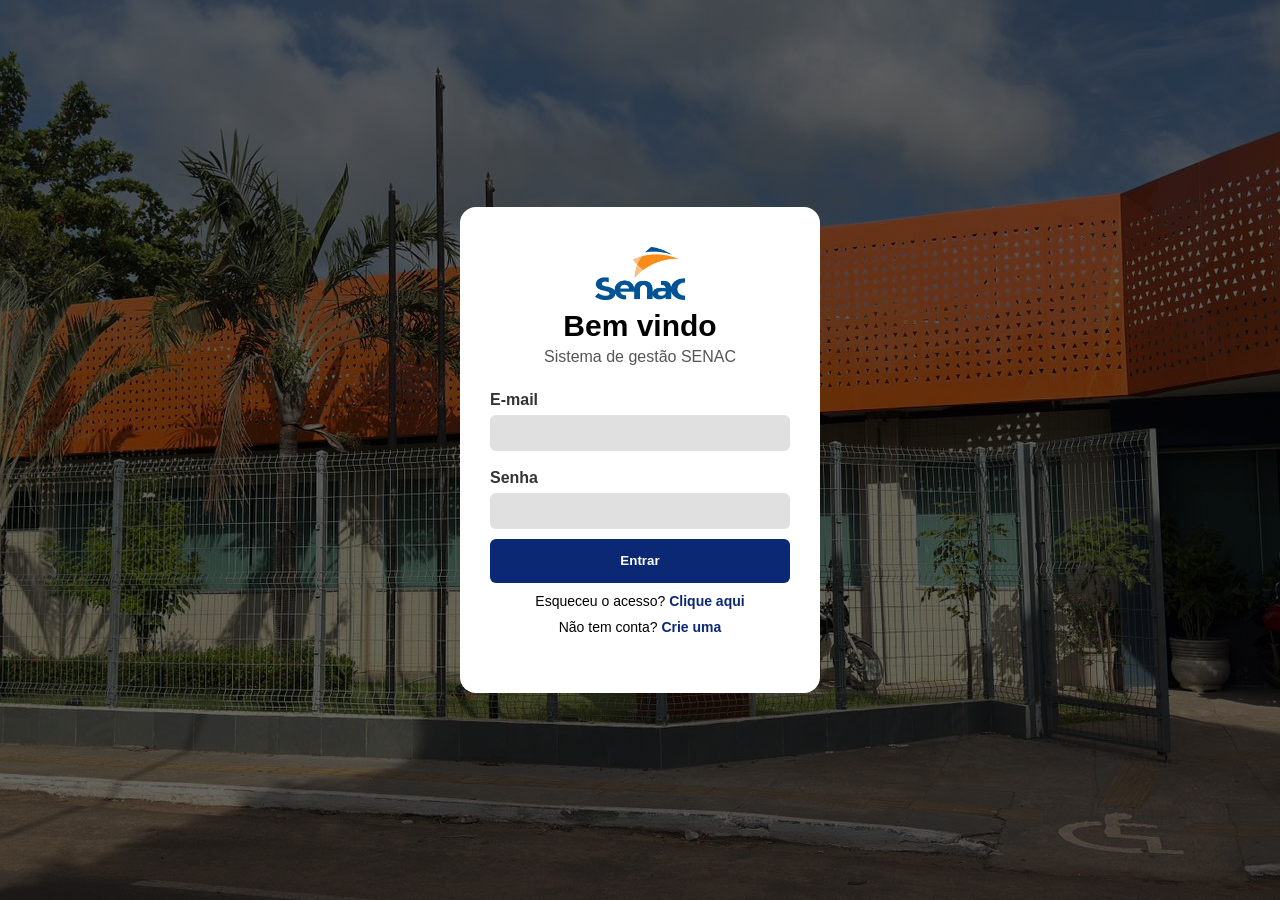
<file: index.html>
<!DOCTYPE html>
<html lang="pt-br">
<head>
    <meta charset="UTF-8">
    <meta name="viewport" content="width=device-width, initial-scale=1.0">
    <link rel="stylesheet" href="/Frontend/CSS/padrao.css">
    <link rel="stylesheet" href="/Frontend/CSS/index.css">
    <title>Login - MSS</title>
</head>
<body>
    <div class="container">
        <div class="boxLogin">
            <div class="headerLogin">
                <img src="/Frontend/IMG/Senac_logo.svg.png" alt="">
                <h1>Bem vindo</h1>
                <h3>Sistema de gestão SENAC</h3>    
            </div>         

            <div class="conjunto">
                <form action="/Frontend/PHP/login.php" method="POST">

                    <div class="boxContent">
                        <h4>E-mail</h4>
                        <input type="email" name="email" required>
                    </div>

                    <div class="boxContent">
                        <h4>Senha</h4>
                        <input type="password" name="senha" required>

                        <!-- MENSAGEM DE ERRO AQUI -->
                        <p id="erro-login" class="erro-login" style="display:none; color: #79060c;"></p>

                        <button type="submit">Entrar</button>
                        <p>Esqueceu o acesso? <a href="#">Clique aqui</a></p>
                        <p>Não tem conta? <a href="/Frontend/Paginas/cadastro.html">Crie uma</a></p>
                    </div>

                </form>
            </div>
        </div>
    </div> 

    <script>
        const params = new URLSearchParams(window.location.search);
        const erro = params.get("erro");
        const erroBox = document.getElementById("erro-login");

        if (erro) {
            erroBox.style.display = "block";

            if (erro === "senha") {
                erroBox.innerText = "Senha ou e-mail incorretos.";
            } else if (erro === "email") {
                erroBox.innerText = "Usuário não cadastrado.";
            } else if (erro === "campos") {
                erroBox.innerText = "Preencha todos os campos.";
            } else {
                erroBox.innerText = "Erro no sistema.";
            }
        }
    </script>
</body>
</html>
</file>
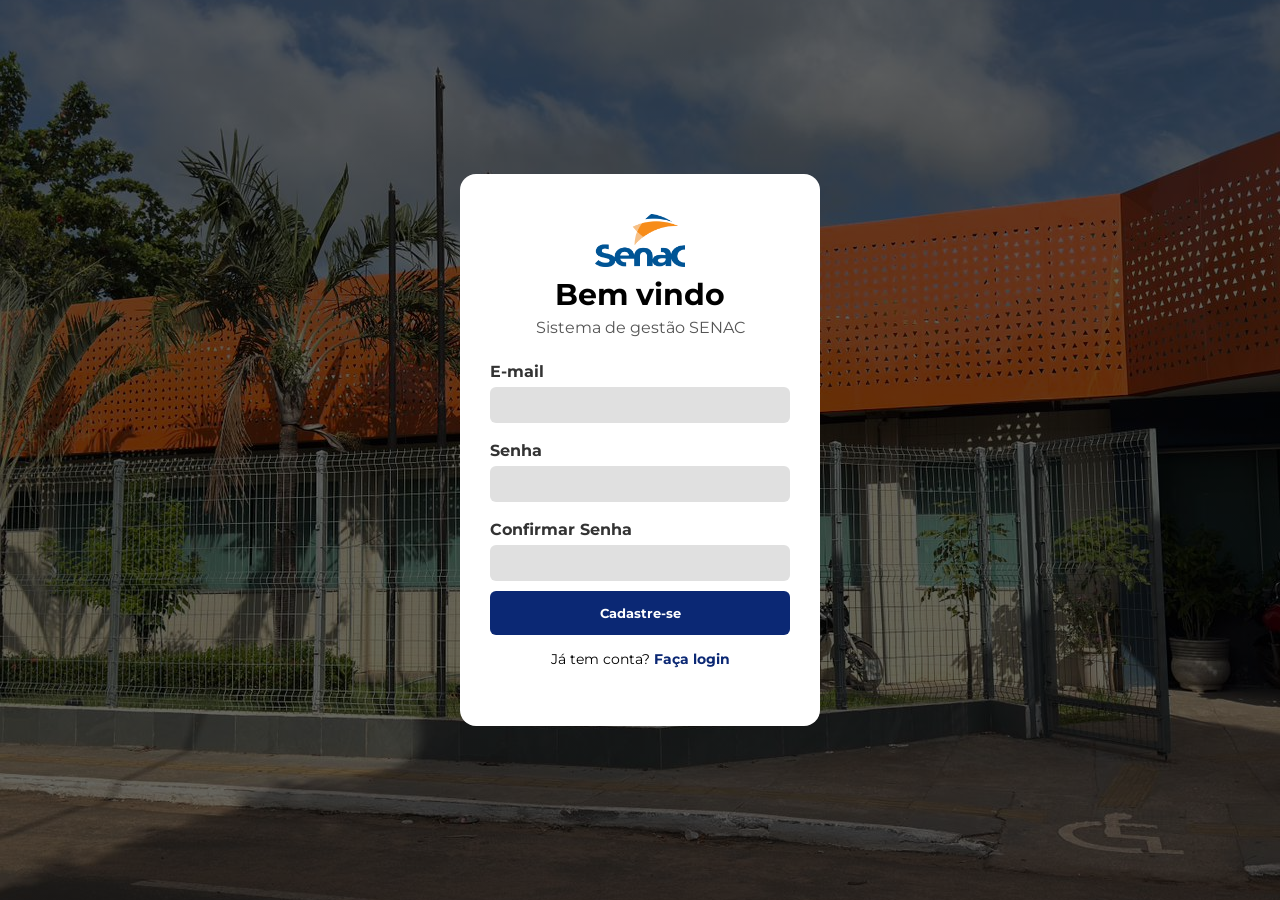
<file: Paginas/cadastro.html>
<!DOCTYPE html>
<html lang="pt-br">
<head>
  <meta charset="UTF-8" />
  <meta name="viewport" content="width=device-width, initial-scale=1.0" />

  <title>Cadastro - Senac MA</title>

  <link rel="icon" type="image/x-icon" href="../IMG/favicon.png">

  <!-- Fonte padrão do projeto -->
  <link href="https://fonts.googleapis.com/css2?family=Montserrat:wght@400;500;600;700&display=swap" rel="stylesheet">

  <!-- CSS (caminho relativo correto) -->
  <link rel="stylesheet" href="../CSS/cadastro.css">
</head>

<body>
  <div class="container">
    <div class="boxLogin">

      <div class="headerLogin">
        <img src="../IMG/Senac_logo.svg.png" alt="Senac">
        <h1>Bem vindo</h1>
        <h3>Sistema de gestão SENAC</h3>
      </div>

      <div class="conjunto">
        <form action="../PHP/cadastrar.php" method="POST">

          <div class="boxContent">
            <h4>E-mail</h4>
            <input type="email" name="email" class="inputUser" required>
          </div>

          <div class="boxContent">
            <h4>Senha</h4>
            <input type="password" name="senha" id="senha" class="inputUser" required>
          </div>

          <div class="boxContent">
            <h4>Confirmar Senha</h4>
            <input type="password" name="Csenha" id="Csenha" class="inputUser" required>

            <!-- erro (sem inline style) -->
            <p id="erro-cadastro" class="erro-login" hidden></p>

            <button type="submit">Cadastre-se</button>
            <p>Já tem conta? <a href="../../index.html">Faça login</a></p>
          </div>

        </form>
      </div>
    </div>
  </div>

  <script>
    const params = new URLSearchParams(window.location.search);
    const erro = params.get("erro");
    const erroBox = document.getElementById("erro-cadastro");

    if (erro) {
      erroBox.hidden = false;

      if (erro === "senhas") {
        erroBox.innerText = "As senhas não coincidem.";
      } else if (erro === "email") {
        erroBox.innerText = "Este e-mail já está cadastrado.";
      } else if (erro === "campos") {
        erroBox.innerText = "Preencha todos os campos.";
      } else {
        erroBox.innerText = "Erro no sistema.";
      }
    }
  </script>
</body>
</html>
</file>
<file: Frontend/CSS/padrao.css>
/* =====================================================
   BASE GLOBAL (TODAS AS TELAS)
===================================================== */
*{ margin:0; padding:0; box-sizing:border-box; }

:root{
  --laranja:#FF6B2C;
  --azul:#003A70;

  --bg:#f8f9fa;
  --texto:#111827;

  --livre:#16a34a;
  --ocupada:#dc2626;
  --muted:#9ca3af;

  --borda:#e5e7eb;
}

body{
  font-family:'Montserrat',sans-serif;
  background:var(--bg);
  color:#333;
  min-height:100vh;
}

/* =====================================================
   TOPBAR
===================================================== */
.barra-topo{
  background:var(--laranja);
  height:60px;
  position:fixed;
  inset:0 0 auto 0;
  display:flex;
  align-items:center;
  justify-content:space-between;
  padding:0 20px;
  z-index:1000;
  box-shadow:0 2px 8px rgba(0,0,0,.15);
}

.logo-topo img{ height:38px; }

.botao-usuario{
  background:#fff;
  border:none;
  color:var(--laranja);
  font-size:24px;
  width:50px;
  height:50px;
  border-radius:50%;
  cursor:pointer;
  display: flex;
  align-items: center;
  justify-content: center;
}

.botao-usuario img{
  width:22px;
  height:22px;
  opacity:.85;
  transition: opacity .18s ease, transform .18s ease;
}

.botao-usuario:hover img{
  opacity:1;
  transform: scale(1.05);
}


/* botão menu (só mobile) */
.botao-menu{
  border:none;
  background:transparent;
  color:#fff;
  width:40px;
  height:40px;
  border-radius:12px;
  font-size:22px;
  font-weight:900;
  cursor:pointer;
  display:none;
}

/* =====================================================
   SIDEBAR
===================================================== */
.barra-lateral{
  background:var(--azul);
  width:240px;
  position:fixed;
  top:60px;
  left:0;
  bottom:0;
  color:#fff;
  padding-top:20px;
  z-index:900;
  transition:transform .3s ease;

  display:flex;
  flex-direction:column;
}

.barra-lateral ul{ list-style:none; }

.barra-lateral .nav-lateral ul li a{
  text-decoration:none;
  color:#fff;
  display:block;
}

.nav-lateral{ flex:1; }

/* mantém o visual e o hover exatamente igual */
.item-nav{
  padding: 0;           /* <- tira daqui */
  cursor: pointer;
  font-weight: 500;
  transition: background .2s;
}

.item-nav:hover,
.item-nav.ativo{
  background: rgba(255,255,255,.15);
}

/* agora o link ocupa o item inteiro + recebe o padding */
.item-nav > a{
  display: block;
  padding: 16px 24px;   /* <- vem pra cá */
  color: inherit;
  text-decoration: none;
}



.rodape-lateral{
  margin-top:auto;
  padding:14px 18px;
  border-top:1px solid rgba(255,255,255,.12);
  display:flex;
  flex-direction:column;
  gap:10px;
}

.relogio-lateral{
  font-weight:900;
  letter-spacing:1px;
  color:rgba(255,255,255,.92);
  font-size:14px;
  display:flex;
  align-items:center;
  justify-content:center;
  background:rgba(255,255,255,.08);
  border:1px solid rgba(255,255,255,.12);
  border-radius:12px;
  padding:10px 12px;
}

.creditos-lateral{
  font-size:11px;
  font-weight:700;
  line-height:1.25;
  text-align:center;
  color:rgba(255,255,255,.86);
  opacity:.95;
}
.botao-sair-lateral{
  width: 100%;
  border: 1px solid rgba(255,255,255,.18);
  background: rgba(255,255,255,.06);
  color: rgba(255,255,255,.92);
  padding: 10px 12px;
  border-radius: 12px;
  font-weight: 900;
  cursor: pointer;
  text-align: center;
  transition: background .12s ease, transform .12s ease, border-color .12s ease;
}

.botao-sair-lateral:hover{
  background: rgba(255,255,255,.10);
  border-color: rgba(255,255,255,.28);
  transform: translateY(-1px);
}

.botao-sair-lateral:active{
  transform: translateY(0);
}

/* --- Compatibilidade: classes usadas em creditos.css (alias) --- */
.sidebar{
  background: linear-gradient(180deg, var(--azul) 0%, #002850 100%);
  box-shadow: 4px 0 12px rgba(0,0,0,0.15);
  position: fixed;
  top: 60px;
  left: 0;
  bottom: 0;
  width: 240px;
  color: #fff;
  padding-top: 20px;
  z-index: 900;
  transition: transform .3s ease;
  display: flex;
  flex-direction: column;
}

.sidebar-nav{ flex: 1; }
.sidebar-nav ul{ list-style: none; padding: 0; margin: 0; }

.nav-item{
  padding: 16px 24px;
  cursor: pointer;
  font-weight: 600;
  transition: background .2s;
  color: #fff;
}
.nav-item:hover,
.nav-item.ativo,
.nav-item.active{ background: rgba(255,255,255,0.15); }

.sidebar-footer{
  margin-top: auto;
  padding: 14px 18px;
  border-top: 1px solid rgba(255,255,255,.12);
  display: flex;
  flex-direction: column;
  gap: 10px;
}

/* overlay do mobile (fecha sidebar) */
.sobreposicao-mobile{
  position:fixed;
  inset:0;
  background:rgba(17,24,39,0.45);
  opacity:0;
  pointer-events:none;
  transition: opacity .18s ease;
  z-index:850;
}

/* =====================================================
   CONTEÚDO PADRÃO
===================================================== */
.conteudo-principal{
  margin-left:240px;
  margin-top:60px;
  padding:20px 30px 40px;
  width: calc(100% - 240px);
  max-width: calc(100% - 240px);
}

/* header de página reaproveitável */
.cabecalho-pagina{
  display:flex;
  align-items:center;
  justify-content:space-between;
  margin-bottom:24px;
  flex-wrap:wrap;
  gap:16px;
}


/* área de ações (ex: + e filtro) */
.barra-acoes{
  display:flex;
  align-items:center;
  gap:10px;
}

/* botão ícone base */
.botao-icone{
  border:1px solid rgba(0,0,0,.10);
  background:#fff;
  width:48px;
  height:48px;
  border-radius:10px;
  cursor:pointer;
  display:flex;
  align-items:center;
  justify-content:center;
  font-weight:900;
  box-shadow:0 6px 18px rgba(0,0,0,.06);
  transition: transform .12s ease, box-shadow .12s ease;
}
.botao-icone:hover{
  transform: translateY(-1px);
  box-shadow:0 10px 22px rgba(0,0,0,.08);
}

/* botão de filtro (com bolinha quando ativo) */
.botao-filtro{
  position:relative;
}
.botao-filtro.tem-filtro::after{
  content:'';
  position:absolute;
  top:6px;
  right:6px;
  width:9px;
  height:9px;
  border-radius:999px;
  background:var(--laranja);
  box-shadow:0 0 0 3px rgba(255,107,44,.18);
}

/* =====================================================
   MENU USUÁRIO (POPOVER)
===================================================== */
.menu-usuario{
  position:fixed;
  top:66px;
  right:18px;
  width:220px;
  background:#fff;
  border:1px solid rgba(0,0,0,.08);
  border-radius:12px;
  box-shadow:0 18px 34px rgba(0,0,0,.14);
  overflow:hidden;
  transform:translateY(-6px);
  opacity:0;
  pointer-events:none;
  transition:transform .14s ease, opacity .14s ease;
  z-index:2000;
}
.menu-usuario.aberto{
  transform:translateY(0);
  opacity:1;
  pointer-events:auto;
}
.menu-usuario button{
  width:100%;
  border:none;
  background:transparent;
  text-align:left;
  padding:12px 14px;
  font-weight:900;
  color:var(--texto);
  cursor:pointer;
}
.menu-usuario img{
  width: 7%;
  margin-right: 5px;
}
.menu-usuario button:hover{
  background:rgba(255,107,44,.08);
  color:var(--laranja);
}

/* =====================================================
   MODAL BASE (FILTROS)
===================================================== */
.sobreposicao-modal{
  position:fixed;
  inset:0;
  background:rgba(8,8,10,.45);
  -webkit-backdrop-filter: blur(10px);
  backdrop-filter: blur(10px);
  display:flex;
  align-items:center;
  justify-content:center;
  padding:18px;
  opacity:0;
  pointer-events:none;
  transition:opacity .14s ease;
  z-index:3000;
}
.sobreposicao-modal.aberto{
  opacity:1;
  pointer-events:auto;
}


/* Modal de filtros (namespaced, evita conflito com .modal das páginas) */
.sobreposicao-modal-filtros{
  position:fixed;
  inset:0;
  display:flex;
  align-items:center;
  justify-content:center;
  padding:16px;
  background:rgba(8,8,10,.45);
  -webkit-backdrop-filter: blur(10px);
  backdrop-filter: blur(10px);
  opacity:0;
  pointer-events:none;
  transition:opacity .15s ease;
  z-index:3000;
}
.sobreposicao-modal-filtros.aberto{
  opacity:1;
  pointer-events:auto;
}

.modal-filtros{
  width:min(560px, 100%);
  background:rgba(255,255,255,.96);
  border-radius:12px;
  border:1px solid rgba(0,0,0,.10);
  box-shadow:0 22px 50px rgba(0,0,0,.18);
  overflow:hidden;
  transform:translateY(10px);
  transition:transform .14s ease;
}
.sobreposicao-modal-filtros.aberto .modal-filtros{ transform:translateY(0); }

/* Ações do modal de filtros (Aplicar / Limpar) */
.modal-filtros .linha-acoes{
  display:flex;
  justify-content:flex-end;
  gap:10px;
  padding-top:6px;
}
.modal-filtros .botao-secundario,
.modal-filtros .botao-primario{
  border:1px solid rgba(0,0,0,.12);
  background:#fff;
  border-radius:12px;
  padding:10px 14px;
  font-weight:900;
  cursor:pointer;
  transition: transform .12s ease, background .12s ease, border-color .12s ease;
}
.modal-filtros .botao-secundario:hover{ transform: translateY(-1px); }
.modal-filtros .botao-primario{
  background:rgba(255,107,44,.12);
  border-color:rgba(255,107,44,.28);
  color:var(--laranja);
}
.modal-filtros .botao-primario:hover{ transform: translateY(-1px); }

.linha--grid2{
  display:grid;
  grid-template-columns:1fr 1fr;
  gap:10px;
}
/* IMPORTANTE:
   A classe `.modal` também é usada nos modais das páginas (ex: professores/salas).
   Para não quebrar esses modais, o estilo abaixo é APENAS para o modal de filtros
   (que vive dentro de `.sobreposicao-modal`).
*/
.sobreposicao-modal .modal{
  width:min(560px, 100%);
  background:#fff;
  border-radius:16px;
  border:1px solid rgba(0,0,0,.08);
  box-shadow:0 22px 50px rgba(0,0,0,.18);
  overflow:hidden;
  transform:translateY(10px);
  transition:transform .14s ease;
}
.sobreposicao-modal.aberto .modal{ transform:translateY(0); }

.cabecalho-modal{
  padding:14px 16px;
  display:flex;
  align-items:center;
  justify-content:space-between;
  border-bottom:1px solid rgba(0,0,0,.06);
}
.titulo-modal{
  font-size:16px;
  font-weight:900;
  color:var(--texto);
}
.fechar-modal{
  border:none;
  background:rgba(0,0,0,.04);
  border:1px solid rgba(0,0,0,.06);
  width:34px;
  height:34px;
  border-radius:10px;
  cursor:pointer;
  font-weight:900;
}

.corpo-modal{
  padding:14px 16px;
  display:grid;
  gap:14px;
}

.campo{ display:grid; gap:8px; }
.rotulo{
  font-size:12px;
  font-weight:900;
  color:#374151;
}
.entrada{
  border:1px solid rgba(0,0,0,.12);
  border-radius:12px;
  padding:10px 12px;
  font-weight:800;
  outline:none;
}
.entrada:focus{
  border-color:rgba(255,107,44,.55);
  box-shadow:0 0 0 4px rgba(255,107,44,.18);
}

.linha{
  display:flex;
  gap:10px;
  flex-wrap:wrap;
}
.pilula{
  display:inline-flex;
  align-items:center;
  gap:8px;
  border:1px solid rgba(0,0,0,.10);
  background:rgba(0,0,0,.03);
  border-radius:999px;
  padding:8px 12px;
  font-weight:900;
  cursor:pointer;
  user-select:none;
}
.pilula input{ accent-color:var(--laranja); }

.acoes-modal{
  display:flex;
  gap:10px;
  justify-content:flex-end;
  padding:14px 16px;
  border-top:1px solid rgba(0,0,0,.06);
}

.botao{
  border:1px solid rgba(0,0,0,.12);
  background:#fff;
  border-radius:12px;
  padding:10px 14px;
  font-weight:900;
  cursor:pointer;
}
.botao.primario{
  background:rgba(255,107,44,.12);
  border-color:rgba(255,107,44,.28);
  color:var(--laranja);
}
.botao:hover{ transform:translateY(-1px); }

/* =====================================================
   PAINEL DE FILTROS (GLOBAL)
===================================================== */

.painel-filtros{
  position: fixed;
  top: 70px;
  right: 16px;
  width: min(360px, calc(100vw - 32px));
  background: #fff;
  border: 1px solid var(--borda);
  border-radius: 14px;
  box-shadow: 0 18px 50px rgba(0,0,0,.18);
  padding: 14px;
  z-index: 9999;

  opacity: 0;
  transform: translateY(-8px);
  pointer-events: none;
  transition: opacity .15s var(--transicao-pagina-ease, ease),
              transform .15s var(--transicao-pagina-ease, ease);
}

.painel-filtros.is-open{
  opacity: 1;
  transform: translateY(0);
  pointer-events: auto;
}

.painel-filtros__topo{
  display:flex;
  align-items:center;
  justify-content:space-between;
  gap: 10px;
  margin-bottom: 10px;
}

.painel-filtros__titulo{
  font-weight: 900;
  color: var(--azul);
  font-size: 14px;
}

.painel-filtros__fechar{
  border: 1px solid rgba(0,0,0,.12);
  background: rgba(0,0,0,.03);
  border-radius: 10px;
  width: 34px;
  height: 34px;
  cursor: pointer;
  font-weight: 900;
}

.painel-filtros__campo{
  display:flex;
  flex-direction:column;
  gap: 6px;
  margin-bottom: 12px;
}

.painel-filtros__label{
  font-size: 12px;
  font-weight: 800;
  color: #374151;
}

.painel-filtros__input{
  width: 100%;
  padding: 10px 12px;
  border-radius: 12px;
  border: 1px solid rgba(0,0,0,.14);
  outline: none;
  font-weight: 600;
}

.painel-filtros__input:focus{
  border-color: rgba(255,107,44,.55);
  box-shadow: 0 0 0 3px rgba(255,107,44,.18);
}

.painel-filtros__acoes{
  display:flex;
  gap: 10px;
  justify-content:flex-end;
}

.painel-filtros__btn{
  padding: 10px 12px;
  border-radius: 12px;
  border: 1px solid rgba(0,0,0,.12);
  background: rgba(0,0,0,.03);
  font-weight: 900;
  cursor: pointer;
}

.painel-filtros__btn--primario{
  background: var(--laranja);
  border-color: rgba(255,107,44,.40);
  color: #fff;
}

/* =====================================================
   MODAL BASE (GLOBAL) — usado pelo filtro
===================================================== */

.sobreposicao-modal{
  position: fixed;
  inset: 0;
  background: rgba(0,0,0,.45);
  z-index: 9999;
  display: none;
  padding: 18px;
}

.sobreposicao-modal.aberto{
  display: flex;
  align-items: center;
  justify-content: center;
}

.sobreposicao-modal .modal{
  width: min(520px, calc(100vw - 36px));
  background: #fff;
  border-radius: 16px;
  border: 1px solid var(--borda);
  box-shadow: 0 24px 70px rgba(0,0,0,.25);
  overflow: hidden;
}

.cabecalho-modal{
  display:flex;
  align-items:center;
  justify-content:space-between;
  gap: 12px;
  padding: 14px 16px;
  border-bottom: 1px dashed rgba(0,0,0,.16);
}

.titulo-modal{
  font-weight: 900;
  color: var(--azul);
}

.fechar-modal{
  width: 36px;
  height: 36px;
  border-radius: 12px;
  border: 1px solid rgba(0,0,0,.12);
  background: rgba(0,0,0,.04);
  cursor: pointer;
  font-weight: 900;
}

.corpo-modal{ padding: 14px 16px; }

.campo{ display:flex; flex-direction:column; gap: 8px; margin-bottom: 12px; }
.rotulo{ font-weight: 800; font-size: 12px; color: #374151; }

.linha{ display:flex; flex-wrap:wrap; gap: 8px; }

.pilula{
  display:flex;
  align-items:center;
  gap: 8px;
  padding: 9px 10px;
  border: 1px solid rgba(0,0,0,.12);
  border-radius: 999px;
  background: rgba(0,0,0,.03);
  font-weight: 700;
  cursor: pointer;
}

.entrada{
  width: 100%;
  padding: 10px 12px;
  border-radius: 12px;
  border: 1px solid rgba(0,0,0,.14);
  outline: none;
  font-weight: 600;
}

.entrada:focus{
  border-color: rgba(255,107,44,.55);
  box-shadow: 0 0 0 3px rgba(255,107,44,.18);
}

.acoes-modal{
  display:flex;
  justify-content:flex-end;
  gap: 10px;
  padding: 14px 16px;
  border-top: 1px dashed rgba(0,0,0,.16);
}

.botao{
  padding: 10px 12px;
  border-radius: 12px;
  border: 1px solid rgba(0,0,0,.12);
  background: rgba(0,0,0,.03);
  font-weight: 900;
  cursor:pointer;
}

.botao.primario{
  background: var(--laranja);
  border-color: rgba(255,107,44,.40);
  color: #fff;
}


/* =====================================================
   CORRIGE ESTOURO HORIZONTAL (GLOBAL)
===================================================== */

/* 1) nunca permitir scroll horizontal no site */
html, body{
  overflow-x: hidden;
}

/* 2) garante que o main não estoure por causa de flex/grid */
.conteudo-principal{
  min-width: 0;
  max-width: 100%;
}

/* 3) qualquer bloco dentro do main pode encolher */
.conteudo-principal *{
  min-width: 0;
}

/* 4) mídia (img/svg/canvas) nunca estoura */
img, svg, canvas, video{
  max-width: 100%;
  height: auto;
}


/* =====================================================
   TRANSIÇÃO ENTRE PÁGINAS (GLOBAL, DIRECIONAL, EXIT+ENTER)
===================================================== */

:root{
  --transicao-pagina-dur: 220ms;
  --transicao-pagina-dist: 14px;
  --transicao-pagina-ease: cubic-bezier(.22, 1, .36, 1); /* suave e “premium” */
}

@media (prefers-reduced-motion: reduce){
  body[class*="transicao-pagina"] .conteudo-principal{
    animation: none !important;
    transform: none !important;
    filter: none !important;
    opacity: 1 !important;
  }
}

/* garante base */
.conteudo-principal{
  opacity: 1;
  transform: translateY(0) scale(1);
  filter: blur(0);

  will-change: transform, opacity, filter;
  backface-visibility: hidden;
}


/* ===== EXIT ===== */
body.transicao-pagina--down .conteudo-principal{
  animation: pagina-exit-down var(--transicao-pagina-dur) var(--transicao-pagina-ease) forwards;
}

body.transicao-pagina--up .conteudo-principal{
  animation: pagina-exit-up var(--transicao-pagina-dur) var(--transicao-pagina-ease) forwards;
}

/* ===== ENTER (quando a nova página carrega) ===== */
body.entrada-pagina--down .conteudo-principal{
  animation: pagina-enter-down calc(var(--transicao-pagina-dur) + 60ms) var(--transicao-pagina-ease);
}

body.entrada-pagina--up .conteudo-principal{
  animation: pagina-enter-up calc(var(--transicao-pagina-dur) + 60ms) var(--transicao-pagina-ease);
}
/* =====================================================
   TRANSIÇÃO: TOPBAR + SIDEBAR (SEM PARALLAX, SÓ VIDA)
===================================================== */

.barra-topo,
.barra-lateral{
  filter: blur(0);
  opacity: 1;
  will-change: opacity, filter;
}

/* EXIT */
body.transicao-pagina--down .barra-topo,
body.transicao-pagina--down .barra-lateral,
body.transicao-pagina--up .barra-topo,
body.transicao-pagina--up .barra-lateral{
  animation: ui-exit var(--transicao-pagina-dur) var(--transicao-pagina-ease) forwards;
}

/* ENTER */
body.entrada-pagina--down .barra-topo,
body.entrada-pagina--down .barra-lateral,
body.entrada-pagina--up .barra-topo,
body.entrada-pagina--up .barra-lateral{
  animation: ui-enter calc(var(--transicao-pagina-dur) + 40ms) var(--transicao-pagina-ease);
}

/* keyframes */
@keyframes ui-exit{
  to{ opacity: 1; filter: blur(1px); }
}
@keyframes ui-enter{
  from{ opacity: 1; filter: blur(1px); }
  to{ opacity: 1; filter: blur(0); }
}
/* keyframes — down = você desceu no menu */
@keyframes pagina-exit-down{
  to{
    opacity: 0;
    transform: translateY(calc(var(--transicao-pagina-dist) * -1)) scale(.99);
    filter: blur(2.75px);
  }
}

@keyframes pagina-enter-down{
  from{
    opacity: 0;
    transform: translateY(var(--transicao-pagina-dist)) scale(.99);
    filter: blur(2.75px);
  }
  to{
    opacity: 1;
    transform: translateY(0) scale(1);
    filter: blur(0);
  }
}

@keyframes pagina-exit-up{
  to{
    opacity: 0;
    transform: translateY(var(--transicao-pagina-dist)) scale(.99);
    filter: blur(2.75px);
  }
}

@keyframes pagina-enter-up{
  from{
    opacity: 0;
    transform: translateY(calc(var(--transicao-pagina-dist) * -1)) scale(.99);
    filter: blur(2.75px);
  }
  to{
    opacity: 1;
    transform: translateY(0) scale(1);
    filter: blur(0);
  }
}

.menu-usuario__cabecalho{
  padding: 12px;
  border-bottom: 1px dashed rgba(0,0,0,.14);
}

.menu-usuario__papel{
  font-weight: 900;
  color: var(--azul);
}


/* =====================================================
   MODAIS DAS PÁGINAS (GLOBAL)
   - NÃO confundir com o modal do filtro (que usa `.sobreposicao-modal .modal`).
   - Aqui miramos apenas wrappers que usam `aria-hidden` (meuModal, modalExcluir...).
===================================================== */

/* wrapper do modal (full-screen overlay) */
.modal[aria-hidden]{
  position: fixed;
  inset: 0;
  display: none;
  align-items: center;
  justify-content: center;
  padding: 18px;
  z-index: 4000; /* acima do header/sidebar */
}
.modal[aria-hidden].is-open{ display: flex; }

/* backdrop com blur (cobre 100% do viewport) */
.modal[aria-hidden] .modal__backdrop{
  position: fixed;
  inset: 0;
  width: 100vw;
  height: 100vh;
  background: rgba(8,8,10,.45);
  -webkit-backdrop-filter: blur(10px);
  backdrop-filter: blur(10px);
}

/* conteúdo do modal fica acima do backdrop */
.modal[aria-hidden] .modal__content{
  position: relative;
  z-index: 1;
}

/* quando modal abre, evita que `transform/filter` do body atrapalhe o backdrop */
body.no-scroll{
  transform: none !important;
  filter: none !important;
}

.icon-btn {
  background: transparent;
  border: none;
  padding: 6px;
  border-radius: 6px;
  cursor: pointer;
  display: flex;
  align-items: center;
  justify-content: center;
}

.icon-btn img {
  width: 18px;
  height: 18px;
  opacity: .75;
  transition: opacity .2s ease, transform .2s ease;
}

.icon-btn:hover img {
  opacity: 1;
  transform: scale(1.05);
}

.icon-btn.delete:hover img {
  filter: brightness(0) saturate(100%) invert(28%) sepia(87%) saturate(1870%) hue-rotate(350deg);
}


/* =====================================================
   RESPONSIVO: SIDEBAR OFF-CANVAS
===================================================== */
@media (max-width:1199px){
  .botao-menu{ display:inline-flex; align-items:center; justify-content:center; }

  .barra-lateral{
    transform:translateX(-100%);
    box-shadow:16px 0 40px rgba(0,0,0,0.18);
  }

  body.menu-lateral-aberto .barra-lateral{ transform:translateX(0); }
  body.menu-lateral-aberto .sobreposicao-mobile{
    opacity:1;
    pointer-events:auto;
  }

  .conteudo-principal{ margin-left:0; }
}

@media (max-width:767px){
  .barra-topo{ padding:0 14px; }
  .logo-topo img{ height:32px; }
  .conteudo-principal{
    margin-left: 0;              /* <- ESSENCIAL */
    width: 100%;                 /* <- garante encaixe */
    max-width: 100%;
    padding:16px 14px 32px;      /* já existe no teu bloco */
  }

  .cabecalho-pagina{
    flex-direction:column;
    align-items:flex-start;
  }
  .barra-acoes{ width:100%; justify-content:flex-end; }
  .menu-usuario{ right:10px; left:10px; width:auto; }

  .acoes-modal{ flex-direction:column; }
  .botao{ width:100%; }
}


/* =====================================================
   TOAST (sucesso/erro) — usado após redirect do PHP
===================================================== */
.toast{
  position: fixed;
  right: 18px;
  top: 70px; /* abaixo do header */
  z-index: 5000;
  min-width: 220px;
  max-width: min(420px, calc(100vw - 36px));
  padding: 12px 14px;
  border-radius: 14px;
  box-shadow: 0 18px 40px rgba(0,0,0,.18);
  font-weight: 700;
  opacity: 0;
  transform: translateY(-8px);
  pointer-events: none;
  transition: opacity .18s ease, transform .18s ease;
}
.toast.is-show{
  opacity: 1;
  transform: translateY(0);
}
.toast--success{
  background: rgba(20, 150, 70, .95);
  color: #fff;
}
.toast--error{
  background: rgba(200, 45, 45, .95);
  color: #fff;
}
@media (max-width:767px){
  .toast{ left: 14px; right: 14px; top: 62px; }
}

/* ===============================
   SIDEBAR – HOVER PADRÃO (ÚNICO)
================================ */

.nav-lateral li {
  list-style: none;
}

/* o <a> ocupa tudo */
.nav-lateral li > a {
  display: flex;
  align-items: center;
  width: 100%;
  padding: 14px 18px;
  text-decoration: none;
  color: inherit;
}

/* hover SOMENTE aqui */
.nav-lateral li > a:hover {
  background: rgba(255,255,255,0.08);
}

/* ativo */
.nav-lateral li > a.ativo {
  background: rgba(255,255,255,0.14);
  font-weight: 700;
}


.nav-lateral ul {
  padding: 0;
  margin: 0;
}

.nav-lateral li {
  width: 100%;
}

/* âncora cobre tudo */
.nav-lateral li > a {
  display: flex;
  width: 100%;
  height: 100%;
}
/* =====================================================
   BASE GLOBAL (TODAS AS TELAS)
===================================================== */
*{ margin:0; padding:0; box-sizing:border-box; }

:root{
  --laranja:#FF6B2C;
  --azul:#003A70;
  --bg:#f8f9fa;
  --texto:#111827;
  --borda:#e5e7eb;
}

body{
  font-family:'Montserrat',sans-serif;
  background:var(--bg);
  color:#333;
  min-height:100vh;
}

/* =====================================================
   TOPBAR
===================================================== */
.barra-topo{
  background:var(--laranja);
  height:60px;
  position:fixed;
  inset:0 0 auto 0;
  display:flex;
  align-items:center;
  justify-content:space-between;
  padding:0 20px;
  z-index:1000;
  box-shadow:0 2px 8px rgba(0,0,0,.15);
}

.logo-topo img{ height:38px; margin-left: 55px;}

.botao-menu{
  border:none;
  background:transparent;
  color:#fff;
  width:40px;
  height:40px;
  border-radius:12px;
  font-size:22px;
  cursor:pointer;
  display:none;
}

/* =====================================================
   SIDEBAR (CORRIGIDA DEFINITIVA)
===================================================== */
.barra-lateral{
  background:var(--azul);
  width:240px;
  position:fixed;
  top:60px;
  left:0;
  bottom:0;
  color:#fff;
  z-index:900;
  display:flex;
  flex-direction:column;
}

.nav-lateral{ flex:1; }

.nav-lateral ul{
  list-style:none;
  padding:0;
  margin:0;
}

.nav-lateral li{
  width:100%;
}

/* 🔥 O LINK É O ITEM */
.nav-lateral li > a{
  display:flex;
  align-items:center;
  width:100%;
  padding:16px 24px;
  color:#fff;
  text-decoration:none;
  font-weight:500;
  transition: background .2s ease;
}

/* 🔥 hover único */
.nav-lateral li > a:hover{
  background:rgba(255,255,255,.15);
}

/* 🔥 ativo */
.nav-lateral li > a.ativo{
  background:rgba(255,255,255,.22);
  font-weight:700;
}

/* =====================================================
   RODAPÉ SIDEBAR
===================================================== */
.rodape-lateral{
  margin-top:auto;
  padding:14px 18px;
  border-top:1px solid rgba(255,255,255,.12);
  display:flex;
  flex-direction:column;
  gap:10px;
}

.botao-sair-lateral{
  width:100%;
  border:1px solid rgba(255,255,255,.18);
  background:rgba(255,255,255,.06);
  color:#fff;
  padding:10px 12px;
  border-radius:12px;
  font-weight:900;
  cursor:pointer;
  transition:.15s;
}
.botao-sair-lateral:hover{
  background:rgba(255,255,255,.12);
}

/* =====================================================
   CONTEÚDO
===================================================== */
.conteudo-principal{
  margin-left:240px;
  margin-top:60px;
  padding:20px 30px 40px;
  min-width:0;
}

/* =====================================================
   RESPONSIVO
===================================================== */
@media (max-width:1199px){
  .botao-menu{ display:inline-flex; }

  .barra-lateral{
    transform:translateX(-100%);
    transition:.3s;
  }

  body.menu-lateral-aberto .barra-lateral{
    transform:translateX(0);
  }

  .conteudo-principal{
    margin-left:0;
    width:100%;
  }
}

@media (max-width:767px){
  .conteudo-principal{
    padding:16px 14px 32px;
  }
}
</file>
<file: Frontend/CSS/index.css>
.container{min-height: 100vh;display: flex;flex-direction: column;align-items: center;justify-content: center;gap: 30px;padding: 20px;color: white;text-align: center;background-image: linear-gradient(
        rgba(0,0,0,0.6),
        rgba(0,0,0,0.6)
    ),
    url("/Frontend/IMG/background_login.jpeg");background-size: cover;background-position: center;background-repeat: no-repeat;}

.container h1{
    font-size: 30px;
    font-weight: 600;
}

.container img{
    width: 100px;
}

.boxLogin{
    width: 100%;
    max-width: 360px;
    display: flex;
    flex-direction: column;
    align-items: center;
    background-color: white;
    color: black;
    padding: 40px 30px;
    border-radius: 16px;
    gap: 25px;
}

.headerLogin h1{
    font-size: 30px;
    font-weight: bold;
    margin-bottom: 5px;
}

.headerLogin h3{
    font-size: 16px;
    font-weight: normal;
    color: #555;
}

.headerLogin img{
    margin-bottom: 5px;
    width: 90px;
}

.conjunto{
    width: 100%;
}

.boxContent{
    margin-bottom: 18px;
}

.boxContent h4{
    text-align: left;
    font-size: 16   px;
    margin-bottom: 6px;
    color: #333;
}

.boxContent input{
    width: 100%;
    height: 36px;
    border: none;
    border-radius: 6px;
    background-color: #e0e0e0;
    padding: 0 10px;
    outline: none;
}

.boxContent button{
    width: 100%;
    height: 38px;
    margin-top: 10px;
    background-color: #0b2874;
    color: white;
    border: none;
    border-radius: 6px;
    cursor: pointer;
    font-weight: bold;
    min-height: 44px;
}

.boxContent button:hover{
    background-color: #081f5c;
}

.boxContent p{
    margin-top: 10px;
    font-size: 14px;
    text-align: center;
}

.boxContent a{
    color: #0b2874;
    text-decoration: none;
    font-weight: bold;
}

.boxContent a:hover{
    text-decoration: underline;
}

.erro-login{
    color: #a0070f;
    background-color: #ffd2d2;
    padding: 10px;
    border-radius: 6px;
    margin-bottom: 15px;
    font-size: 14px;
    text-align: center;
}

@media (max-width: 480px){.boxLogin{
        padding: 30px 20px;
        border-radius: 12px;
    }
.headerLogin h1{
        font-size: 24px;
    }
.headerLogin h3{
        font-size: 14px;
    }
.headerLogin img{
        width: 70px;
    }
.boxContent h4{
        font-size: 14px;
    }
.boxContent input,
    .boxContent button{
        height: 42px;
        font-size: 14px;
    }
.boxContent p{
        font-size: 13px;
    }}
</file>
<file: CSS/cadastro.css>
/* Reset mínimo + fonte padrão */
*{
  margin: 0;
  padding: 0;
  box-sizing: border-box;
  font-family: "Montserrat", Arial, Helvetica, sans-serif;
}

/* Tira o margin default do navegador (o “descolado do fundo”) */
html, body{
  height: 100%;
}

body{
  margin: 0;
  background: #000; /* fallback caso imagem não carregue */
}

.container{
  min-height: 100vh;
  display: flex;
  flex-direction: column;
  align-items: center;
  justify-content: center;
  gap: 30px;
  padding: 20px;
  color: white;
  text-align: center;

  background-image:
    linear-gradient(rgba(0,0,0,0.6), rgba(0,0,0,0.6)),
    url("../IMG/background_login.jpeg");
  background-size: cover;
  background-position: center;
  background-repeat: no-repeat;
}

.container h1{
  font-size: 30px;
  font-weight: 600;
}

.boxLogin{
  width: 100%;
  max-width: 360px;
  display: flex;
  flex-direction: column;
  align-items: center;
  background-color: white;
  color: black;
  padding: 40px 30px;
  border-radius: 16px;
  gap: 25px;
}

.headerLogin h1{
  font-size: 30px;
  font-weight: bold;
  margin-bottom: 5px;
}

.headerLogin h3{
  font-size: 16px;
  font-weight: normal;
  color: #555;
}

.headerLogin img{
  margin-bottom: 5px;
  width: 90px;
}

.conjunto{
  width: 100%;
}

.boxContent{
  margin-bottom: 18px;
}

.boxContent h4{
  text-align: left;
  font-size: 16px;
  margin-bottom: 6px;
  color: #333;
}

.boxContent input{
  width: 100%;
  height: 36px;
  border: none;
  border-radius: 6px;
  background-color: #e0e0e0;
  padding: 0 10px;
  outline: none;
}
.boxContent a {
  color: #0b2874;
  text-decoration: none;
  font-weight: bold;
}
.boxContent p {
  font-size: 14px;
  text-align: center;
  margin-top: 15px;
}
.boxContent button{
  width: 100%;
  margin-top: 10px;
  background-color: #0b2874;
  color: white;
  border: none;
  border-radius: 6px;
  cursor: pointer;
  font-weight: bold;
  min-height: 44px;
}

.boxContent button:hover{
  background-color: #081f5c;
}

.erro-login{
  color: #a0070f;
  background-color: #ffd2d2;
  padding: 10px;
  border-radius: 6px;
  margin: 15px 0;
  font-size: 14px;
  text-align: center;
}

/* mobile */
@media (max-width: 480px){
  .boxLogin{
    padding: 30px 20px;
    border-radius: 12px;
  }

  .headerLogin h1{
    font-size: 24px;
  }

  .headerLogin h3{
    font-size: 14px;
  }

  .boxContent h4{
    font-size: 14px;
  }

  .boxContent input,
  .boxContent button{
    height: 42px;
    font-size: 14px;
  }
}
</file>
